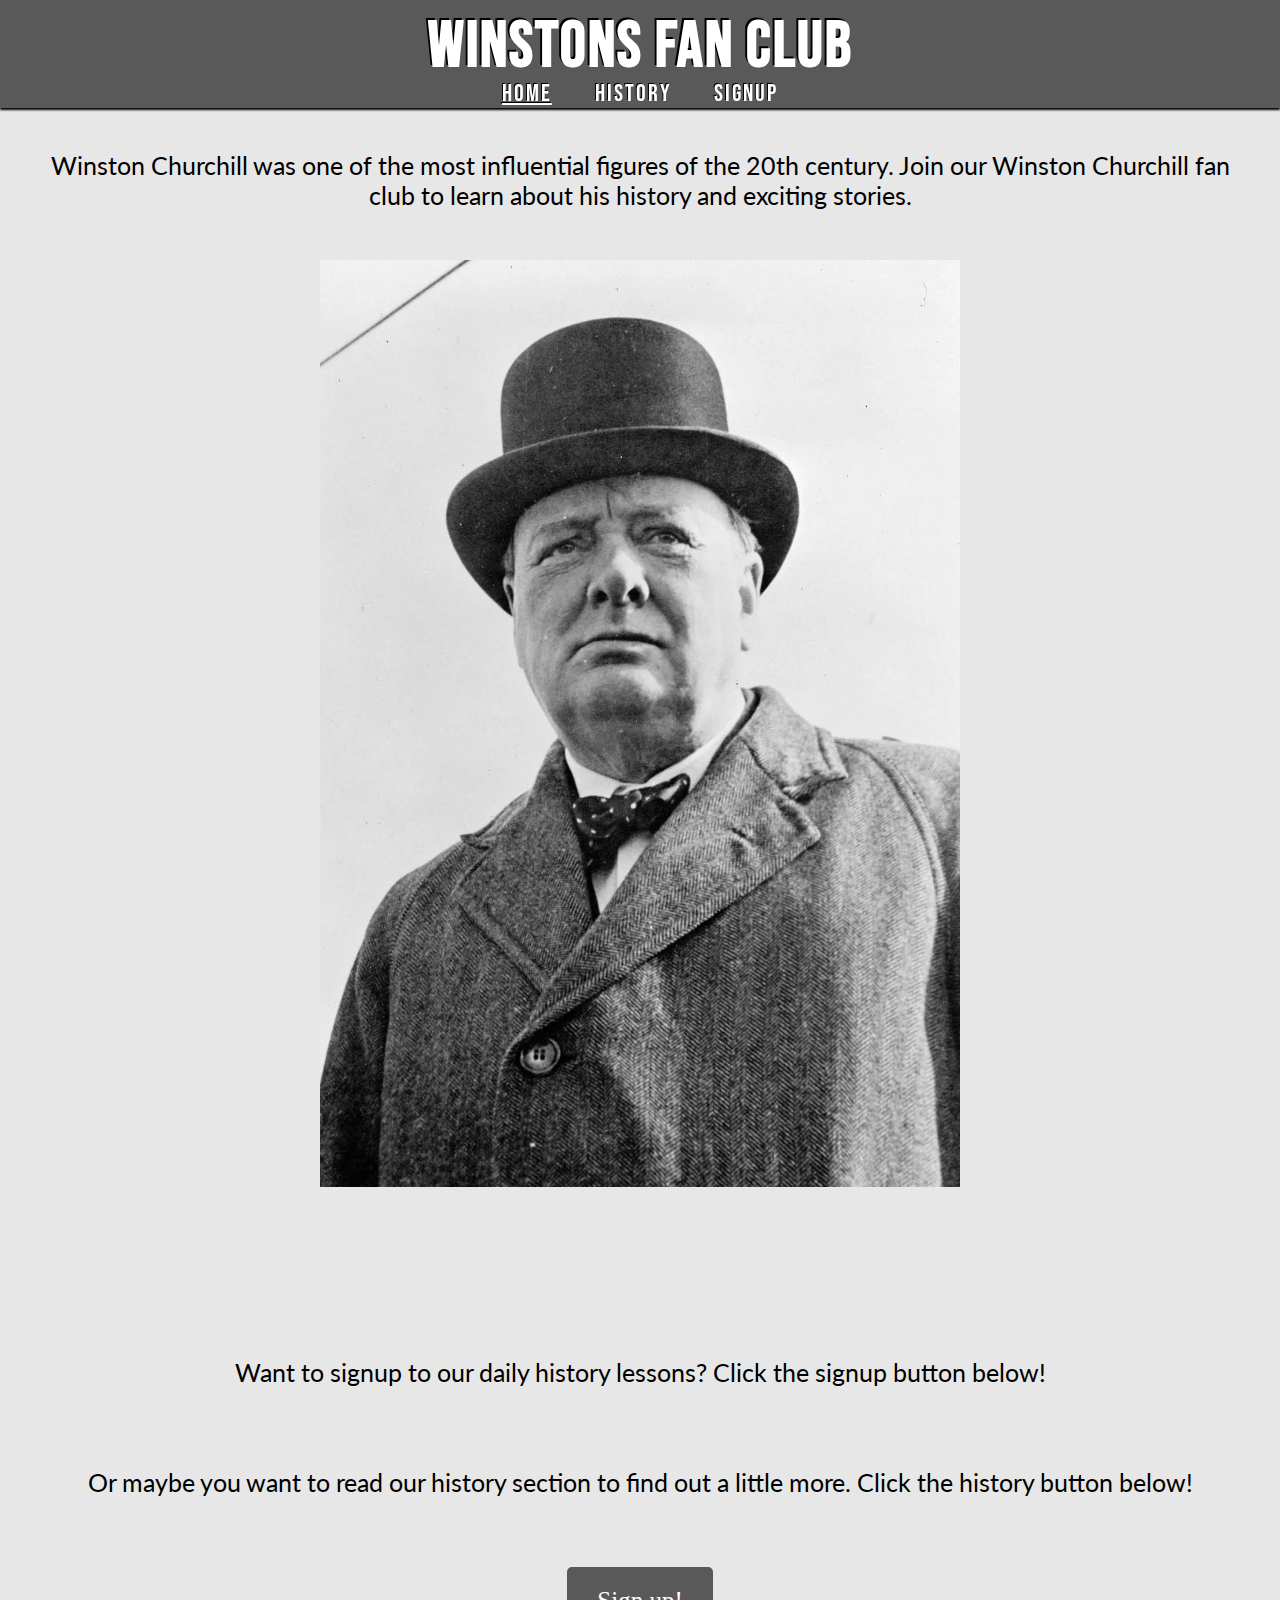
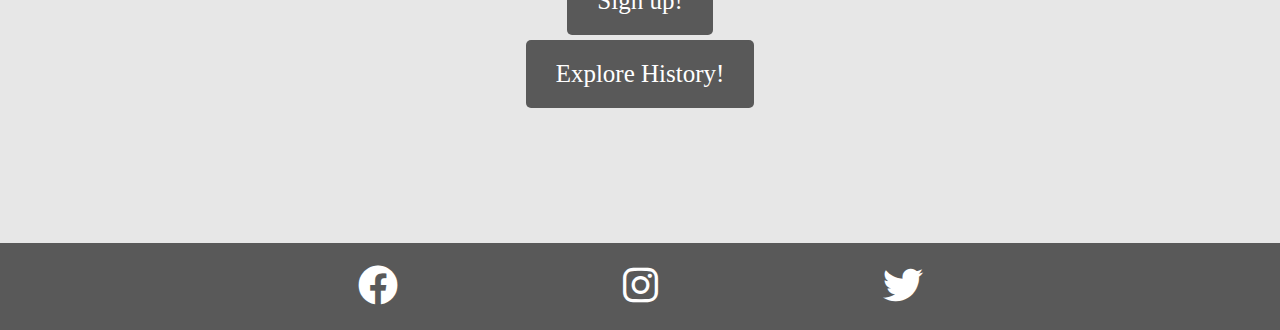
<file: index.html>
<!DOCTYPE html>
<html lang="en">

<head>
    <meta charset="UTF-8">
    <meta name="viewport" content="width=device-width, initial-scale=1.0">

    <!-- Meta tags for search engines -->
    <meta name="description"
        content="Winstons Fan Club. Winston Churchill. History. World war 2. Churchill history. British history. The battle of britain">
    <meta name="keywords" content="Churchill, history, world war 2, ww2, war, fan club, Britain">

    <!-- Title -->
    <title>Winstons Fan Club</title>

    <!-- Favicon -->
    <link rel="apple-touch-icon" sizes="180x180" href="assets/favicon/apple-touch-icon.png">
    <link rel="icon" type="image/png" sizes="32x32" href="assets/favicon/favicon-32x32.png">
    <link rel="icon" type="image/png" sizes="16x16" href="assets/favicon/favicon-16x16.png">
    <!-- Stylesheet -->
    <link rel="stylesheet" href="assets/css/style.css">

    <!-- Font Awesome CDN -->
    <link rel="stylesheet" href="https://cdnjs.cloudflare.com/ajax/libs/font-awesome/6.0.0-beta3/css/all.min.css">

    <!-- Google Fonts -->
    <style>
        @import url('https://fonts.googleapis.com/css2?family=Bebas+Neue&display=swap');
    </style>
</head>

<body>
    <!-- Header -->
    <header class="bebas-neue-regular">
        <a href="index.html">
            <h1 id="logo">Winstons Fan Club</h1>
        </a>
        <nav id="navbar">
            <ul>
                <li><a href="index.html" class="active">Home</a></li>
                <li><a href="history.html">History</a></li>
                <li><a href="signup.html">Signup</a></li>
            </ul>
        </nav>
    </header>

    <div class="container">
        <!-- Main Content -->
        <main>
            <p class="paragraph-1">
                Winston Churchill was one of the most influential figures of the 20th century.
                Join our Winston Churchill fan club
                to learn about his history and exciting stories.
            </p>

                <img src="assets/images/winston-churchill.webp" alt="Picture of Winston Churchill" class="iphone-img">
                <p class="paragraph-2">
                    Want to signup to our daily history lessons? Click the signup button below!
                </p>
                <p class="paragraph-3">Or maybe you want to read our history section to find out a little more. Click
                    the
                    history button below!</p>
                <div class="boxed-section">
                    <div class="button-box">
                        <a href="signup.html" class="button-s">Sign up!</a>
                    </div>
                    <div class="button-box">
                        <a href="history.html" class="button-h">Explore History!</a>
                    </div>

            </div>
        </main>

        <!-- Footer -->
        <!-- I took inspiration from the love running project to create the footer -->
        <footer>
            <ul id="social-media">
                <li>
                    <a href="https://www.facebook.com/" target="_blank" rel="noopener"
                        aria-label="Visit our facebook page (Opens a new tab)"><i class="fa-brands fa-facebook"></i></a>
                </li>
                <li>
                    <a href="https://www.instagram.com/" target="_blank" rel="noopener"
                        aria-label="Visit our instagram page (Opens a new tab)"><i
                            class="fa-brands fa-instagram"></i></a>
                </li>
                <li>
                    <a href="https://www.twitter.com/" target="_blank" rel="noopener"
                        aria-label="Visit our instagram page (Opens a new tab)"><i class="fa-brands fa-twitter"></i></a>
                </li>
            </ul>
        </footer>

    </div>
</body>



</html>
</file>
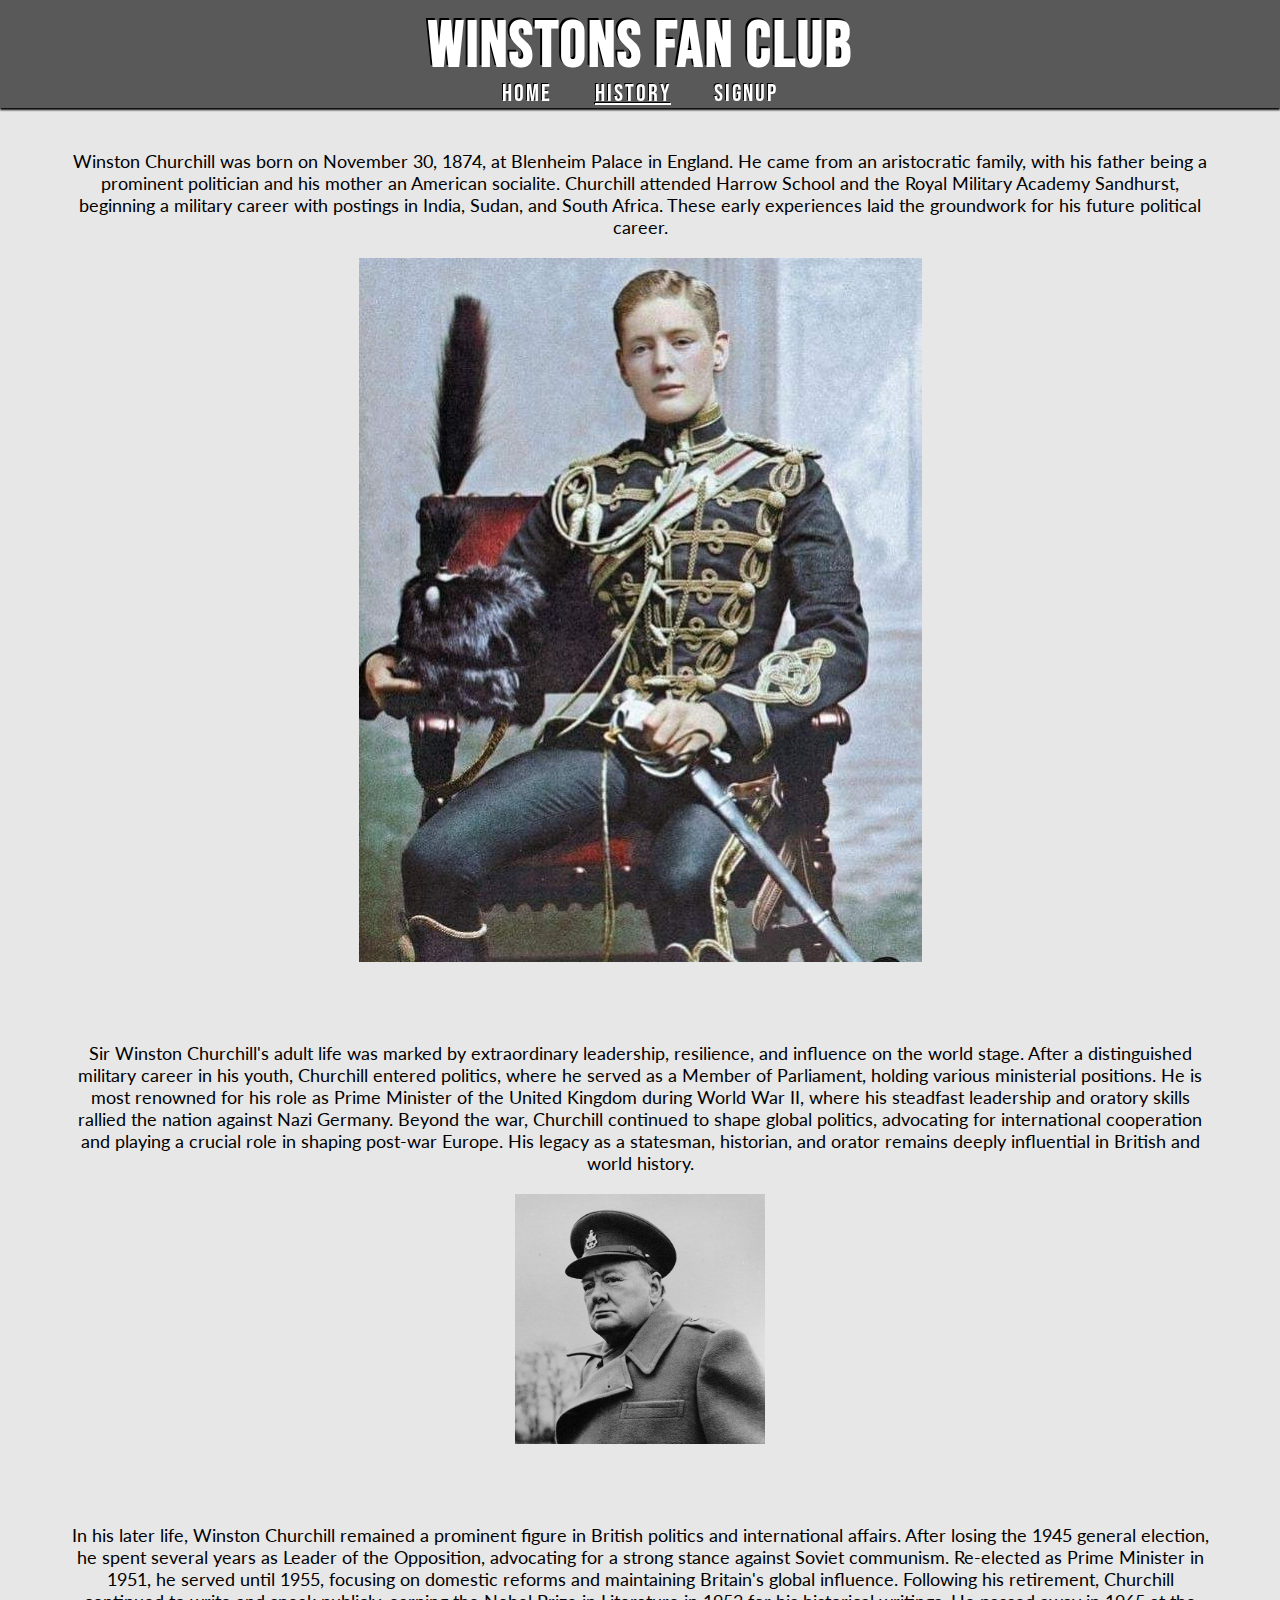
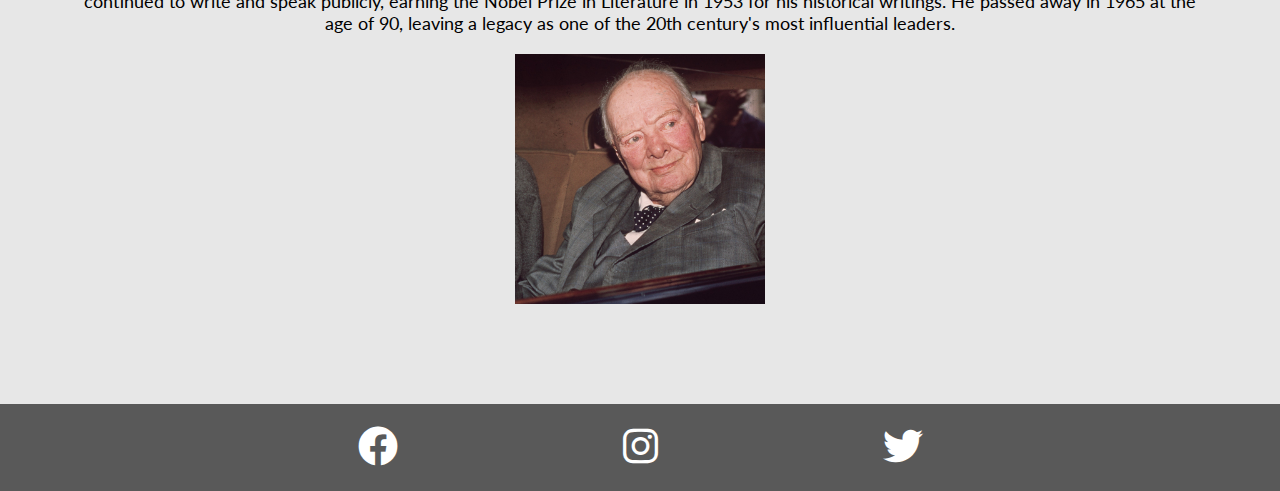
<file: history.html>
<!DOCTYPE html>
<html lang="en">

<head>
    <meta charset="UTF-8">
    <meta name="viewport" content="width=device-width, initial-scale=1.0">

    <!-- Meta tags for search engines -->
    <meta name="description"
        content="Winstons Fan Club. Winston Churchill. History. World war 2. Churchill history. British history. The battle of britain">
    <meta name="keywords" content="Churchill, history, world war 2, ww2, war, fan club, Britain">

    <!-- Title -->
    <title>Winstons Fan Club</title>

    <!-- Favicon -->
    <link rel="apple-touch-icon" sizes="180x180" href="assets/favicon/apple-touch-icon.png">
    <link rel="icon" type="image/png" sizes="32x32" href="assets/favicon/favicon-32x32.png">
    <link rel="icon" type="image/png" sizes="16x16" href="assets/favicon/favicon-16x16.png">
    <!-- Stylesheet -->
    <link rel="stylesheet" href="assets/css/style.css">

    <!-- Font Awesome CDN -->
    <link rel="stylesheet" href="https://cdnjs.cloudflare.com/ajax/libs/font-awesome/6.0.0-beta3/css/all.min.css">

    <!-- Google Fonts -->
    <style>
        @import url('https://fonts.googleapis.com/css2?family=Bebas+Neue&display=swap');
    </style>
</head>

<body>
    <!-- Header -->
    <header class="bebas-neue-regular">
        <a href="index.html">
            <h1 id="logo">Winstons Fan Club</h1>
        </a>
        <nav id="navbar">
            <ul>
                <li><a href="index.html">Home</a></li>
                <li><a href="history.html" class="active">History</a></li>
                <li><a href="signup.html">Signup</a></li>
            </ul>
        </nav>
    </header>

    <div class="container">
        <!-- Main Content -->
        <main>
            <p id="history-paragraph-1">
                Winston Churchill was born on November 30, 1874, at Blenheim Palace in England.
                He came from an aristocratic family, with his father being a prominent politician and his mother an
                American socialite.
                Churchill attended Harrow School and the Royal Military Academy Sandhurst, beginning a military career
                with postings in India, Sudan, and South Africa.
                These early experiences laid the groundwork for his future political career.
            </p>

                <img src="assets/images/churchill-young.jpeg" alt="Young Winston Churchill" class="young-churchill-img">

            <p id="history-paragraph-2">

                Sir Winston Churchill's adult life was marked by extraordinary leadership, resilience, and influence on
                the world stage.
                After a distinguished military career in his youth, Churchill entered politics, where he served as a
                Member of Parliament, holding various ministerial positions.
                He is most renowned for his role as Prime Minister of the United Kingdom during World War II, where his
                steadfast leadership and oratory skills rallied the nation against Nazi Germany.
                Beyond the war, Churchill continued to shape global politics, advocating for international cooperation
                and playing a crucial role in shaping post-war Europe. His legacy as a statesman,
                historian, and orator remains deeply influential in British and world history.
            </p>

                <img src="assets/images/churchill-adult.jpg" alt="adult Winston Churchill" class="adult-churchill-img">

            <p id="history-paragraph-3">
                In his later life, Winston Churchill remained a prominent figure in British politics and international
                affairs.
                After losing the 1945 general election, he spent several years as Leader of the Opposition, advocating
                for a strong stance against Soviet communism.
                Re-elected as Prime Minister in 1951, he served until 1955, focusing on domestic reforms and maintaining
                Britain's global influence. Following his retirement,
                Churchill continued to write and speak publicly, earning the Nobel Prize in Literature in 1953 for his
                historical writings. He passed away in 1965 at the age of 90,
                leaving a legacy as one of the 20th century's most influential leaders.
            </p>

                <img src="assets/images/winston-later-life.jpg" alt="Older Winston later life"
                    class="later-churchill-img">
        </main>
    </div>

    <!-- Footer -->
    <!-- I took inspiration from the love running project to create the footer -->
    <footer>
        <ul id="social-media">
            <li>
                <a href="https://www.facebook.com/" target="_blank" rel="noopener"
                    aria-label="Visit our facebook page (Opens a new tab)"><i class="fa-brands fa-facebook"></i></a>
            </li>
            <li>
                <a href="https://www.instagram.com/" target="_blank" rel="noopener"
                    aria-label="Visit our instagram page (Opens a new tab)"><i class="fa-brands fa-instagram"></i></a>
            </li>
            <li>
                <a href="https://www.twitter.com/" target="_blank" rel="noopener"
                    aria-label="Visit our instagram page (Opens a new tab)"><i class="fa-brands fa-twitter"></i></a>
            </li>
        </ul>
    </footer>

</body>



</html>
</file>
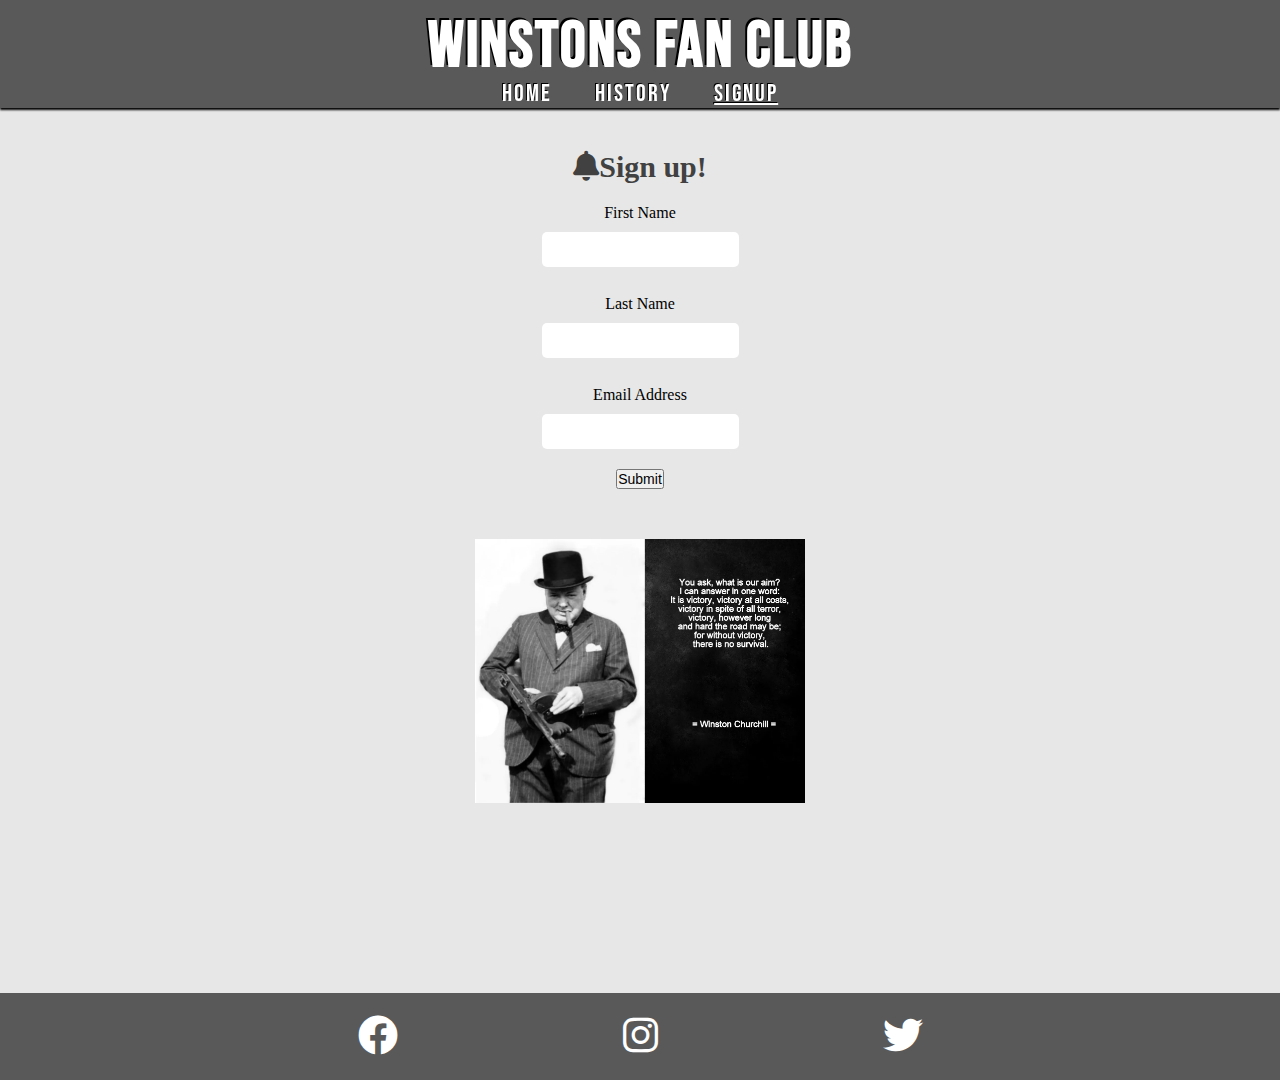
<file: signup.html>
<!DOCTYPE html>
<html lang="en">

<head>
    <meta charset="UTF-8">
    <meta name="viewport" content="width=device-width, initial-scale=1.0">

    <!-- Meta tags for search engines -->
    <meta name="description"
        content="Winstons Fan Club. Winston Churchill. History. World war 2. Churchill history. British history. The battle of britain">
    <meta name="keywords" content="Churchill, history, world war 2, ww2, war, fan club, Britain">

    <!-- Title -->
    <title>Winstons Fan Club</title>

    <!-- Favicon -->
    <link rel="apple-touch-icon" sizes="180x180" href="assets/favicon/apple-touch-icon.png">
    <link rel="icon" type="image/png" sizes="32x32" href="assets/favicon/favicon-32x32.png">
    <link rel="icon" type="image/png" sizes="16x16" href="assets/favicon/favicon-16x16.png">
    <!-- Stylesheet -->
    <link rel="stylesheet" href="assets/css/style.css">

    <!-- Font Awesome CDN -->
    <link rel="stylesheet" href="https://cdnjs.cloudflare.com/ajax/libs/font-awesome/6.0.0-beta3/css/all.min.css">

    <!-- Google Fonts -->
    <style>
        @import url('https://fonts.googleapis.com/css2?family=Bebas+Neue&display=swap');
    </style>
</head>

<body>
    <!-- Header -->
    <header class="bebas-neue-regular">
        <a href="index.html">
            <h1 id="logo">Winstons Fan Club</h1>
        </a>
        <nav id="navbar">
            <ul>
                <li><a href="index.html">Home</a></li>
                <li><a href="history.html">History</a></li>
                <li><a href="signup.html" class="active">Signup</a></li>
            </ul>
        </nav>
    </header>

    <!-- Main Content -->
    <main>
        <!-- I took inspiration from the love running project to create the form -->
        <section id="signup">
            <form id="signup-form" method="GET" action="thankyou.html">
                <h2><i class="fa-solid fa-bell"></i>Sign up!</h2>
                <label for="first-name">First Name</label>
                <input type="text" name="first_name" id="first-name" class="text-input" required>
                <br>
                <label for="last-name">Last Name</label>
                <input type="text" name="last_name" id="last-name" class="text-input" required>
                <br>
                <label for="email-address">Email Address</label>
                <input type="email" name="email_address" id="email-address" class="text-input" required>
                <button type="submit" class="join-button">Submit</button>

                <img src="assets/images/churchill-quote.webp" alt="Churchill-with-quote"
                class="churchill-quote">
           
            </form>
        </section>
    </main>

    <!-- Footer -->
    <!-- I took inspiration from the love running project to create the footer -->
    <footer>
        <ul id="social-media">
            <li>
                <a href="https://www.facebook.com/" target="_blank" rel="noopener"
                    aria-label="Visit our facebook page (Opens a new tab)"><i class="fa-brands fa-facebook"></i></a>
            </li>
            <li>
                <a href="https://www.instagram.com/" target="_blank" rel="noopener"
                    aria-label="Visit our instagram page (Opens a new tab)"><i class="fa-brands fa-instagram"></i></a>
            </li>
            <li>
                <a href="https://www.twitter.com/" target="_blank" rel="noopener"
                    aria-label="Visit our instagram page (Opens a new tab)"><i class="fa-brands fa-twitter"></i></a>
            </li>
        </ul>
    </footer>
</file>
<file: assets/css/style.css>
/* Google Fonts class for lato */
@import url('https://fonts.googleapis.com/css2?family=Lato:ital,wght@0,100;0,300;0,400;0,700;0,900;1,100;1,300;1,400;1,700;1,900&display=swap');

.lato-thin {
    font-family: "Lato", sans-serif;
    font-weight: 100;
    font-style: normal;
}

/* Font family class for Bebas Neue */
.bebas-neue-regular {
    font-family: "Bebas Neue", sans-serif;
    font-weight: 400;
    font-style: normal;
}

/* Asterisk wildcard selector to override default styles added by the browser */
* {
    padding: 0;
    margin: 0;
    box-sizing: border-box;
}

/* Body and Html */
body,
html {
    height: 100%;
    display: flex;
    flex-direction: column;
}

/* Header */
header {
    background-color: #595959;
    position: fixed;
    width: 100%;
    box-shadow: 0 1.5px 2px black;
}

header a {
    text-decoration: none;
    /* Removes underline */
}

#logo {
    font-size: 3rem;
    color: white;
    text-shadow: -2px -2px 0 rgb(0, 0, 0);
    line-height: 1;
    display: flex;
    justify-content: center;
    align-items: center;
    margin-top: 15px;
}

h1 {
    letter-spacing: 2px;
    font-size: 1.5rem;
}

.logo {
    width: fit-content;
}

.active {
    text-decoration: underline;
}

#navbar {
    margin-left: auto;
    display: flex;
    align-items: center;
}

#navbar ul {
    list-style-type: none;
    display: flex;
    gap: 2.7rem;
    margin: 0 auto;
}

#navbar ul li a {
    color: #ffffff;
    letter-spacing: 2px;
    font-size: 1.5rem;
    text-shadow: -1px -1px 0 rgb(0, 0, 0);
}


/* Main content on home screen*/
main {
    background-color: rgb(231, 231, 231);
    flex: 1 0 auto;
    /* Make main element take up any surplus space to push footer down */
    color: black;
    padding-top: 70px;
    padding-bottom: 80px;
}

/* Home Page */
.paragraph-1,
.paragraph-2,
.paragraph-3 {
    font-size: 20px;
    margin-left: 30px;
    margin-right: 30px;
    margin-top: 50px;
    text-align: center;
    font-family: "Lato", sans-serif;
}

/*Image on home screen*/
.iphone-img {
    max-width: 70%;
    justify-content: center;
    display: flex;
    margin: 0 auto;
    margin-top: 20px;
}

/* History Page */
#history-paragraph-1,
#history-paragraph-2,
#history-paragraph-3 {
    text-align: center;
    font-family: "Lato", sans-serif;
    margin-left: 35px;
    margin-right: 35px;
    margin-top: 40px;
    font-size: 18px;
}

/* Buttons for history and signup */
.boxed-section {
    display: flex;
    padding: 5px;
    flex-direction: column;
    align-items: center;
    margin-top: 20px;
}

.button-box {
    margin-bottom: 5px;
}

.button-s,
.button-h {
    display: inline-block;
    padding: 10px 20px;
    text-decoration: none;
    color: #ffffff;
    background-color: #595959;
    border-radius: 5px;
}

.button.s:hover,
.button-h:hover {
    background-color: #595959;
    border-color: #595959;
}

/* Images on history screen */
.young-churchill-img {
    max-width: 60%;
    justify-content: center;
    display: flex;
    margin: 0 auto;
    margin-top: 20px;
}

.adult-churchill-img {
    max-width: 250px;
    justify-content: center;
    display: flex;
    margin: 0 auto;
    margin-top: 20px;
}

.later-churchill-img {
    max-width: 250px;
    justify-content: center;
    display: flex;
    margin: 0 auto;
    margin-top: 20px;
    margin-bottom: 20px;
}

/* signup page */

/* Form */
#signup-form {
    padding: 20px;
    margin: 40px auto;
    text-align: center;
}

#signup-form>h2 {
    color: #414141;
    margin-bottom: 20px;
    margin-top: 20px;
    font-size: 30px;
}

.join-button {
    margin-top: 10px;
    font-size: 14px;
}

.text-input {
    border-radius: 5px;
    border: 1px;
    padding: 10px;
    margin: 10px auto;
    display: block;
}

/* Image on signup page */
.churchill-quote {
    display: flex;
    justify-content: center;
    align-items: center;
    margin: 50px auto;
    max-width: 330px;
}

/* Footer */
footer {
    background-color: #595959;
    padding: 20px;
}

#social-media {
    list-style: none;
    display: flex;
    width: 50%;
    max-width: 400px;
    gap: 100px;
    justify-content: center;
    align-items: center;
    margin: 0 auto;
}

#social-media a {
    color: #ffffff;
    font-size: 30px;
}

.container-thanks {
    flex: 1; 
    display: flex;
    justify-content: center;
    align-items: center;
    padding: 20px;
}

/* Thank you page */
#thankyou {
    display: block;
    text-align: center;
    font-size: 2rem;
    color: black;
    margin-top: 100px;
}

/* Media query: tablets and larger (768px and up) */
@media screen and (min-width:768px) {
    
    /* Home Screen */
    .iphone-img {
        justify-content: center;
        display: flex;
        margin: 0 auto;
        margin-top: 50px;
        margin-bottom: 170px;
        max-width: 50%;
    }

    #logo {
        font-size: 4rem;
    }

    .paragraph-1,
    .paragraph-2,
    .paragraph-3 {
        font-size: 25px;
        margin-top: 80px;
    }

    main {
        flex: 1 0 auto;
    }
    
    /* History Page */

    /* Buttons for history and signup */
    .boxed-section {
        display: flex;
        padding: 50px;
        flex-direction: column;
        align-items: center;
        margin-top: 20px;
    }
    
    /*History text*/

    #history-paragraph-1,
    #history-paragraph-2,
    #history-paragraph-3 {
        text-align: center;
        margin-left: 70px;
        margin-right: 70px;
        font-size: 18px;
        margin-top: 80px;
    }
    
    .young-churchill-img {
        max-width: 60%;
    }

    .button-box {
        margin-bottom: 5px;
    }

    .button-s,
    .button-h {
        display: inline-block;
        padding: 20px 30px;
        text-decoration: none;
        color: #ffffff;
        background-color: #595959;
        border-radius: 5px;
        font-size: 25px;
    }

    .button.s:hover,
    .button-h:hover {
        background-color: #595959;
        border-color: #595959;
    }

        /* Form */
        #signup-form {
            text-align: center;
        }

    /* Footer */
    #social-media {
        gap: 225px;
    }
    #social-media a {
        color: #ffffff;
        font-size: 40px;
    }


}

/* Media query: tablets and larger (1440px and up) */
@media screen and (min-width: 1440px) {

    /* Images home screen */
    .iphone-img {
        justify-content: center;
        display: flex;
        margin: 0 auto;
        margin-top: 30px; 
        max-width: 450px;
    }

    main {
        flex: 1 0 auto;
    }

    #logo {
        font-size: 5rem;
    }

    /* History Page */
    /* Buttons for history */
    .boxed-section {
        padding: 50px;
        flex-direction: column;
        margin-top: 20px;
        text-align: center;
        margin-left: 70px;
    }

    .churchill-quote {
        max-width: 500px;
    }

    #history-paragraph-1,
    #history-paragraph-2,
    #history-paragraph-3 {
        text-align: center;
        margin-left: 90px;
        margin-right: 90px;
        font-size: 20px;
    }

    .button-box {
        margin-bottom: 5px;
    }

    .button-s,
    .button-h {
        display: inline-block;
        padding: 20px 30px;
        text-decoration: none;
        color: #ffffff;
        background-color: #595959;
        border-radius: 5px;
        font-size: 25px;
    }

    .button.s:hover,
    .button-h:hover {
        background-color: #595959;
        border-color: #595959;
    }

    /* Footer */
    #social-media {
        gap: 500px;
    }
    #social-media a {
        color: #ffffff;
        font-size: 40px;
    }
}
</file>
